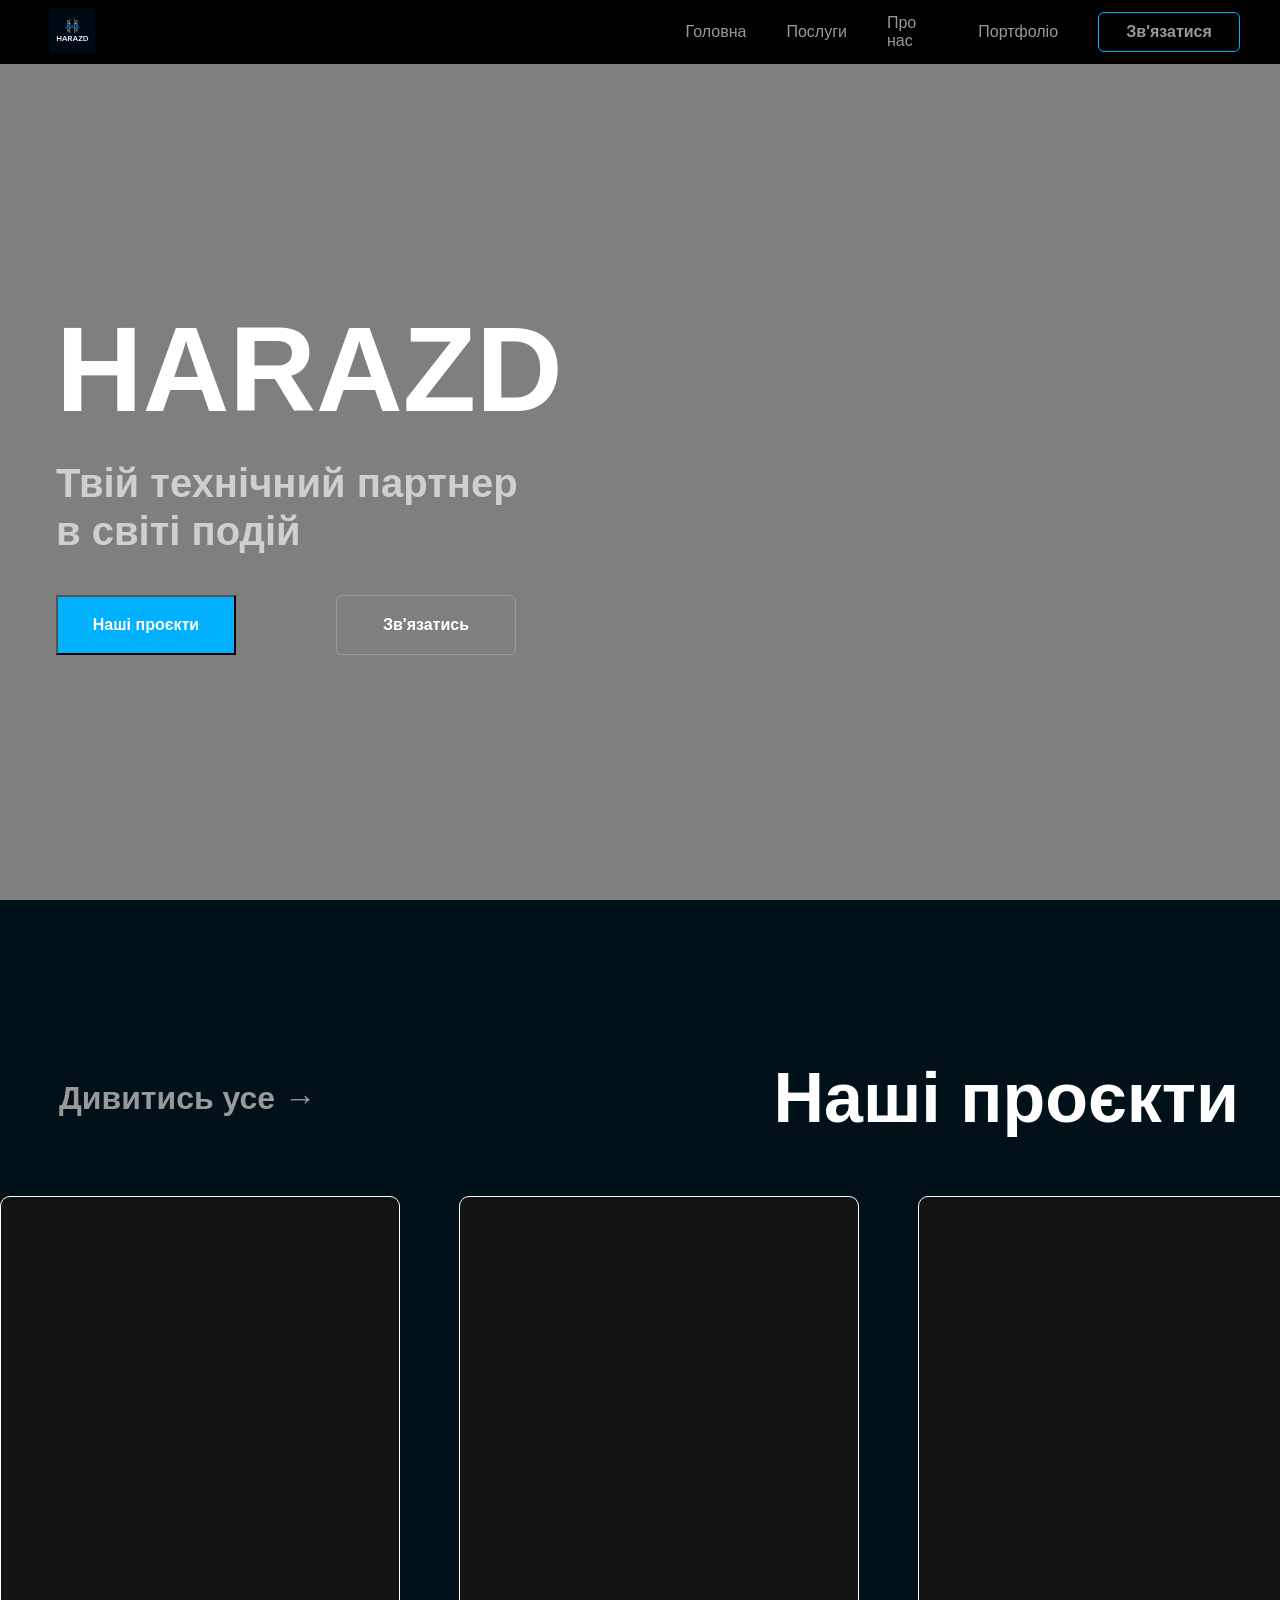
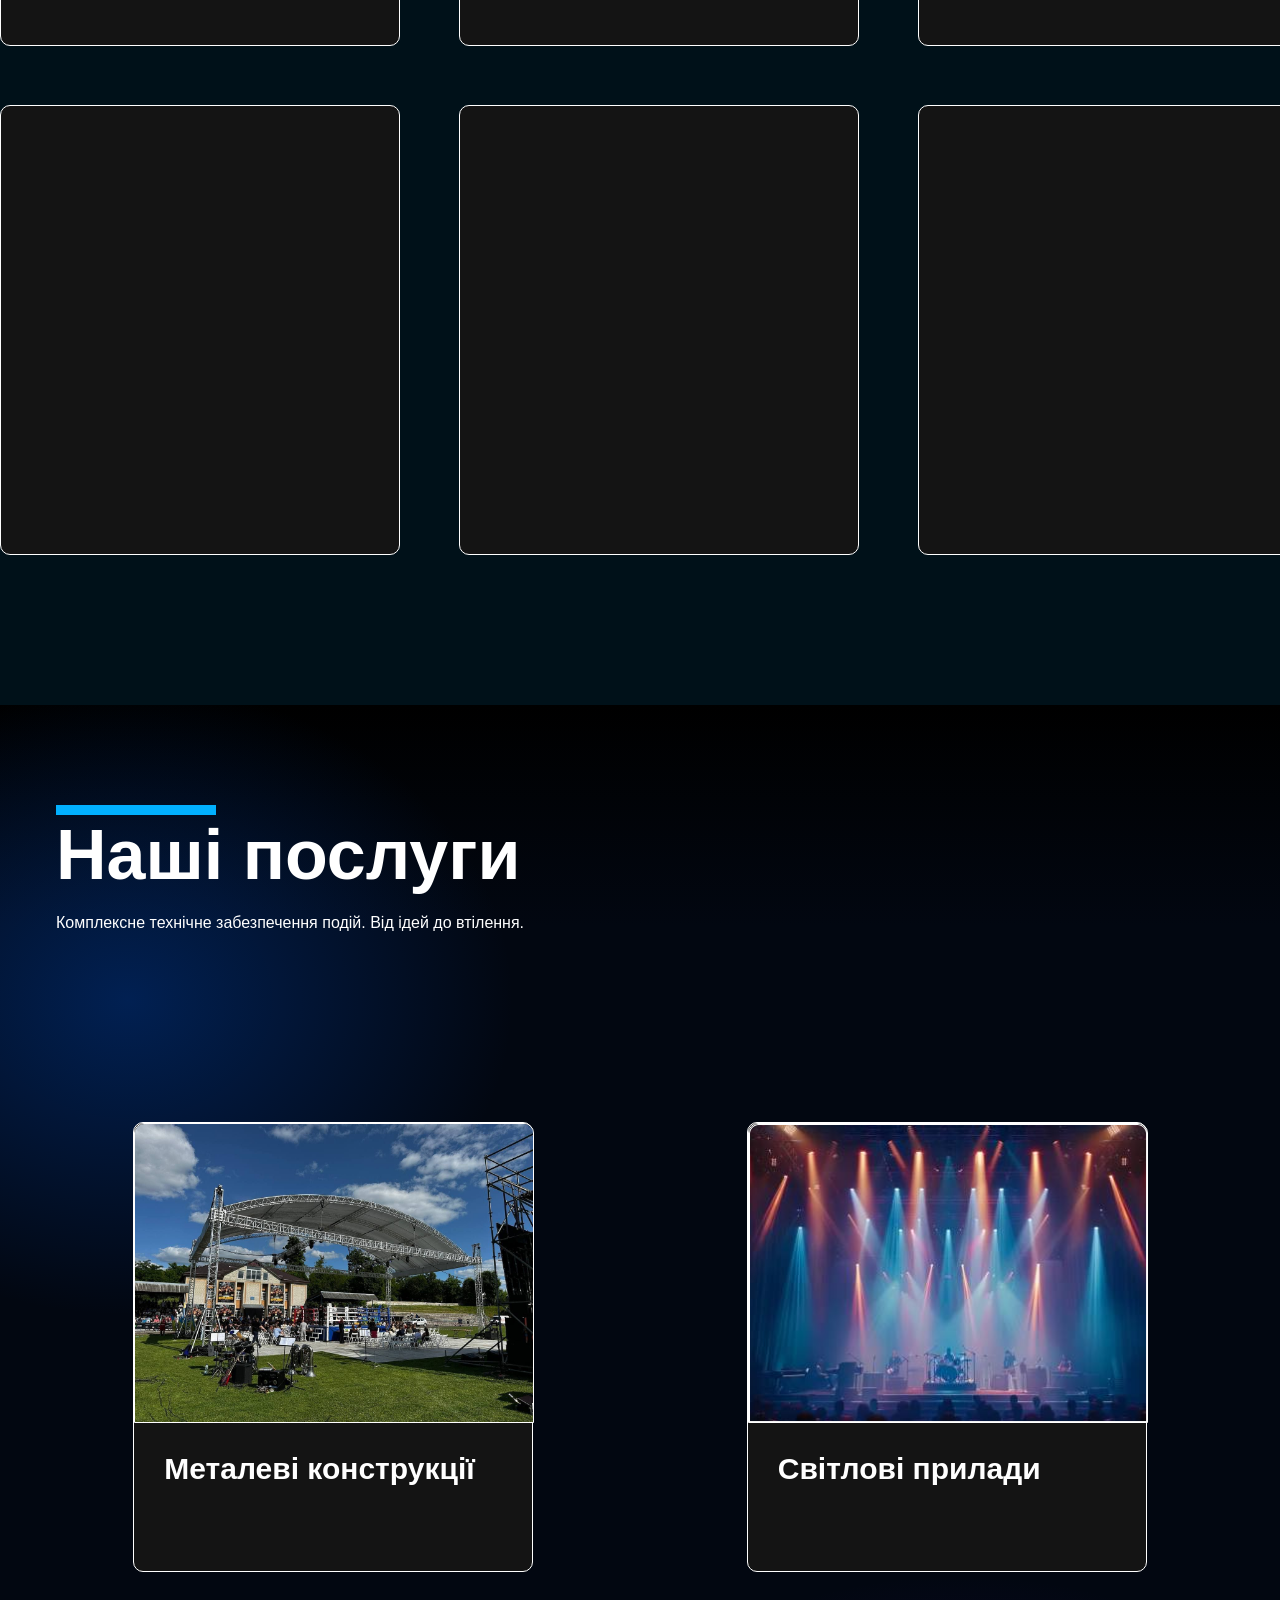
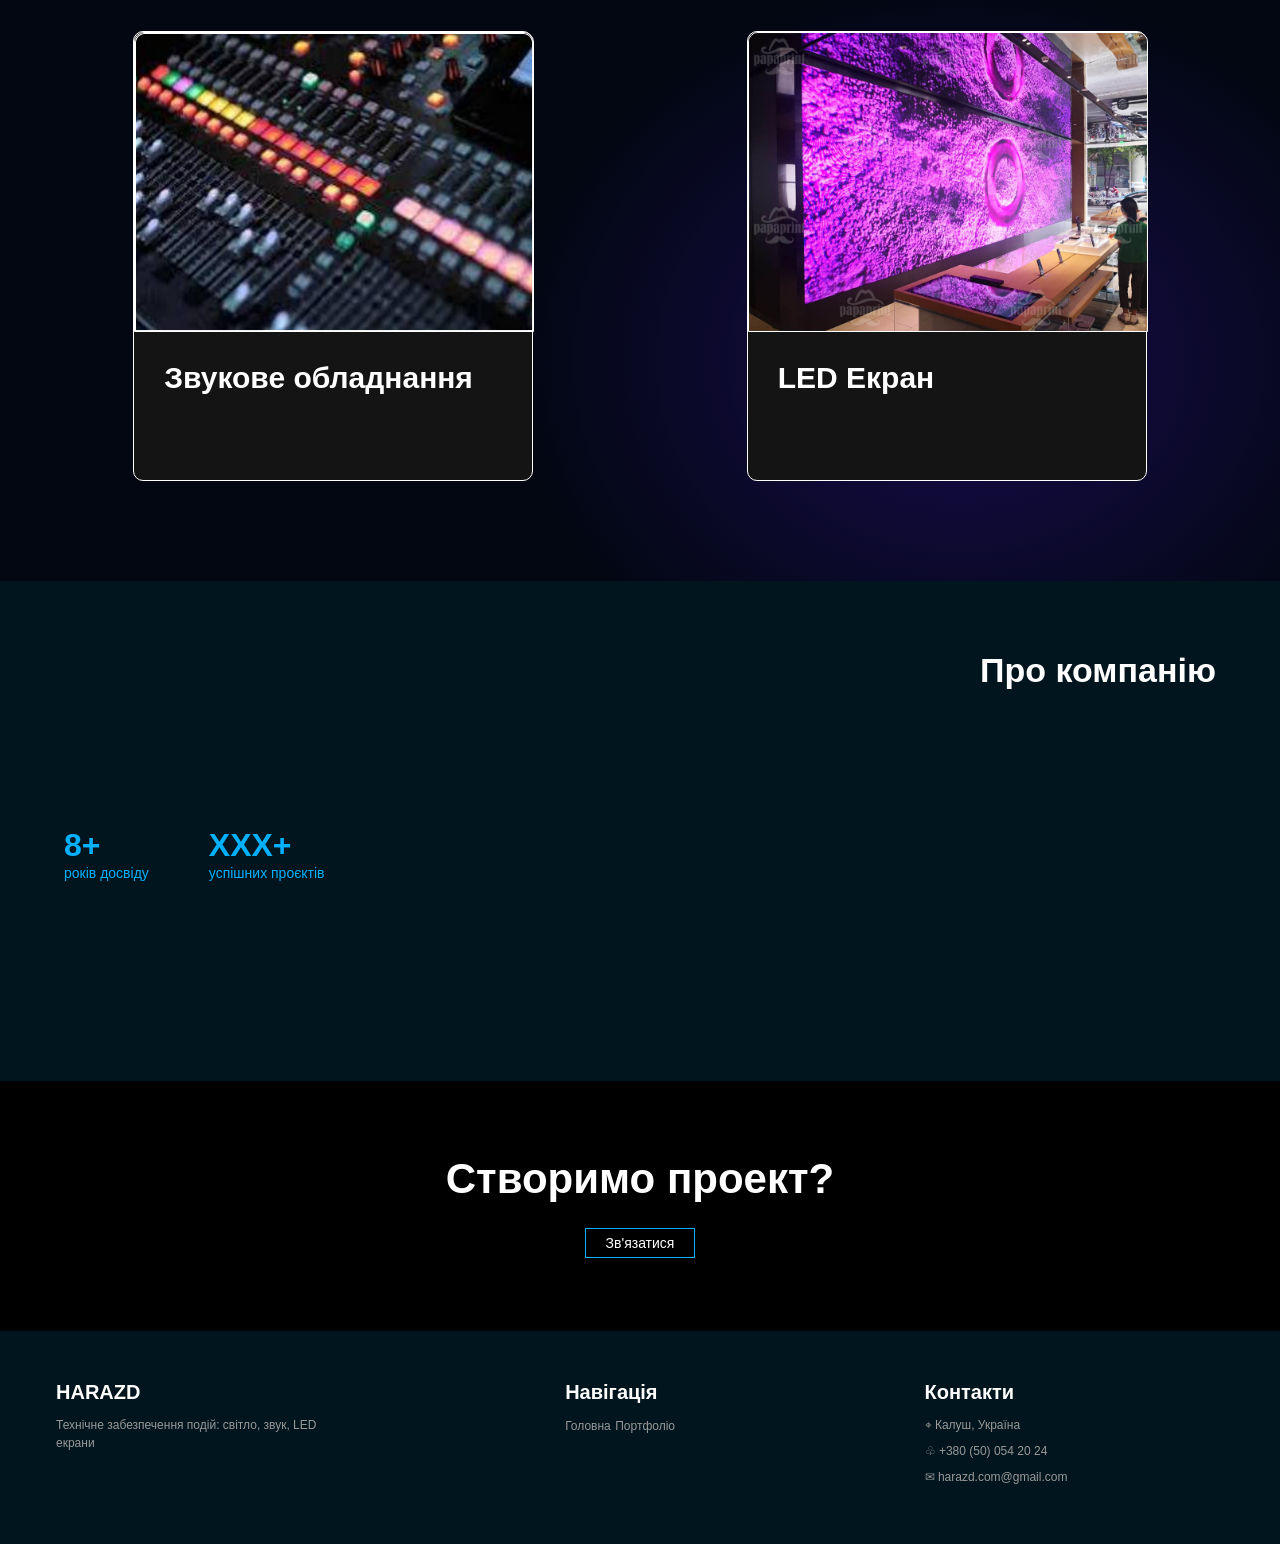
<file: index.html>
<!DOCTYPE html>
<html lang="uk">

<head>
    <meta charset="UTF-8">
    <meta name="viewport" content="width=device-width, initial-scale=1.0">
    <title>Harazd</title>
    <link rel="stylesheet" href="css/index.css">
</head>

<body>

  <nav class="nav">
    <div class="nav__container">

        <a href="#Main">
            <img src="img/logo/Harazdlog.svg" alt="HARAZD" class="logo">
        </a>

        <button class="nav__burger" aria-label="Відкрити меню">
            ☰
        </button>

        <div class="nav__links">
            <a href="#Main">Головна</a>
            <a href="#services">Послуги</a>
            <a href="#about">Про нас</a>
            <a href="#projects">Портфоліо</a>
            <a href="#contact" class="nav__button">Зв'язатися</a>
        </div>

    </div>
</nav>


    <section id="Main" class="Main">

        <video
            src="video/fonVideo.mp4"
            autoplay
            muted
            loop
            playsinline>
        </video>

        <div class="Main__content">

            <h1 class="Main__h1">HARAZD</h1>

            <h2 class="Main__p">
                Твій технічний партнер<br>
                в світі подій
            </h2>

            <div class="Main__buttons">
                <button id="button__ourProject">
                    Наші проєкти
                </button>

                <button id="button__mainContact">
                    Зв'язатись
                </button>
            </div>

        </div>

    </section>


    <section id="projects" class="OurProject">

        <div>

            <div class="section__text">
                <h2>
                    <a href="portfolio.html">Дивитись усе →</a>
                </h2>

                <h1>Наші проєкти</h1>
            </div>

            <div class="section__cards">

                <div></div>
                <div></div>
                <div></div>
                <div></div>
                <div></div>
                <div></div>

            </div>

        </div>

    </section>


    <section id="services" class="OurServices">

        <div id="blueLine"></div>

        <div class="section__text">

            <h1>Наші послуги</h1>

            <p>
                Комплексне технічне забезпечення подій.
                Від ідей до втілення.
            </p>

        </div>


        <div class="section__cards">

            <div>
                <img
                    src="img/card/covering.jpg"
                    alt="Металеві конструкції">

                <h1>Металеві конструкції</h1>
            </div>


            <div>
                <img
                    src="img/card/Light.png"
                    alt="Світлові прилади">

                <h1>Світлові прилади</h1>
            </div>


            <div>
                <img
                    src="img/card/Behringer.png"
                    alt="Звукове обладнання">

                <h1>Звукове обладнання</h1>
            </div>


            <div>
                <img
                    src="img/card/LED.jpg"
                    alt="LED екран">

                <h1>LED Екран</h1>
            </div>

        </div>

    </section>


    <section id="about" class="About">

        <div class="About__title">
            <h1>Про компанію</h1>
        </div>


        <div class="About__stats">

            <div class="About__stat">
                <strong>8+</strong>
                <span>років досвіду</span>
            </div>


            <div class="About__stat">
                <strong>XXX+</strong>
                <span>успішних проєктів</span>
            </div>

        </div>

    </section>


    <section id="contact" class="CTA">
    <h1>Створимо проект?</h1>
    <button>
        Зв'язатися
    </button>
</section>


    <footer class="Footer">

        <div class="Footer__column Footer__brand">

            <h2>HARAZD</h2>

            <p>
                Технічне забезпечення подій:
                світло, звук, LED екрани
            </p>

        </div>


        <div class="Footer__column">

            <h2>Навігація</h2>

            <a href="#Main">Головна</a>
            <a href="#projects">Портфоліо</a>

        </div>


        <div class="Footer__column">

            <h2>Контакти</h2>

            <p>⌖ Калуш, Україна</p>
            <p>♧ +380 (50) 054 20 24</p>
            <p>✉ harazd.com@gmail.com</p>

        </div>

    </footer>


    <!-- CONTACT MODAL -->

<div class="contact__overlay">
    <div class="contact__modal">

        <button class="contact__close">&times;</button>

        <h2>Зв'язатися з нами</h2>

        <p>Обери зручний спосіб зв'язку</p>

        <div class="contact__links">

            <a href="tel:+380500542024" class="contact__item">
                <span class="contact__icon">☎</span>
                <div>
                    <strong>Телефон</strong>
                    <small>+380 (50) 054 20 24</small>
                </div>
            </a>

            <a href="https://t.me/" target="_blank" class="contact__item">
                <span class="contact__icon">✈</span>
                <div>
                    <strong>Telegram</strong>
                    <small>Написати нам</small>
                </div>
            </a>

            <a href="https://instagram.com/harazd_company?stkn=eTM1aDFvOTBkdzFh" target="_blank" class="contact__item">
                <span class="contact__icon">◎</span>
                <div>
                    <strong>Instagram</strong>
                    <small>harazd_company</small>
                </div>
            </a>

            <a href="mailto:harazd.company@gmail.com" class="contact__item">
                <span class="contact__icon">✉</span>
                <div>
                    <strong>Email</strong>
                    <small>harazd.company@gmail.com</small>
                </div>
            </a>

        </div>

    </div>
</div>

    
    <script src="tech.js"></script>

</body>
</html>
</file>
<file: css/index.css>
* {
    box-sizing: border-box;
}

* {
    font-family: Arial, sans-serif !important;
}

html, body {
    margin: 0;
    padding: 0;
}
.nav {
    width: 100%;
    height: 64px;
    position: sticky;
    top: 0;
    z-index: 100;
}

.nav__container {
    max-width:100%;
    height: 100%;
    margin: 0 auto;
    padding: 0 40px;

    background-color: #000000;

    display: flex;  
    align-items: center;
    justify-content: space-between;
}

.logo {
    display: block;
    width: 10%;
    height: 130%;
}

.nav__links {
    display: flex;
    align-items: center;
    gap: 40px;
    font-family:'Times New Roman', Times, serif;
}

.nav__links a{
    color: #999999;
    text-decoration: none;
}

.nav__links a:hover{
    color:#ffffff;
}

.nav__button {
    width: 164px;
    height: 40px;

    display: flex;
    align-items: center;
    justify-content: center;

    border: 1px solid #01B0FF;
    border-radius: 6px;

    color: #FFF;
    font-family: Inter;
    font-size: 16px;
    font-style: normal;
    font-weight: 600;
    line-height: normal;

    text-decoration: none;
    background-color: rgba(0,0,0,0);
}

.nav__button:hover{background-color: #01B0FF;}

.Main {
    position: relative;
    width: 100%;
    height: calc(100vh - 64px);
    overflow: hidden;
}

.Main video {
    position: absolute;
    top: 0;
    left: 0;

    width: 100%;
    height: 100%;

    object-fit: cover;
    z-index: 0;
}

.Main::before {
    content: "";
    position: absolute;
    inset: 0;

    background: rgba(0, 0, 0, 0.5);

    z-index: 1;
}

.Main__content {
      position: relative;
    z-index: 2;

    height: 100%;

    display: flex;
    flex-direction: column;
    justify-content: center;
    align-items: flex-start;

    padding-left: 56px;
}

.Main__h1{
     color: #FFF;
    font-family: Inter;
    font-size: 120px;
    font-weight: 600;
    line-height: 1;

    margin: 0 0 30px 0;
}

.Main__p{
     color: #CFCFCF;
    font-family: Inter;
    font-size: 40px;
    font-weight: 600;
    line-height: 1.2;

    margin: 0 0 40px 0;
}

.Main__buttons{
    display: flex;
    align-items: center;
    gap: 100px;
}

#button__ourProject{
    width: 180px;
    height: 60px;
    background: #01B0FF;
    color: #FFF;
    font-family: Inter;
    font-size: 16px;
    font-style: normal;
    font-weight: 600;
    line-height: normal;
}

#button__ourProject:hover{
    box-shadow: 0 0 20px rgba(1, 176, 255, 0.8);
}

#button__mainContact{
width: 180px;
height: 60px;
border: 1px solid #999;
    border-radius: 6px;

    color: #FFF;
    font-family: Inter;
    font-size: 16px;
    font-style: normal;
    font-weight: 600;
    line-height: normal;

    text-decoration: none;
    background-color: rgba(0,0,0,0);
}

#button__mainContact:hover{
  border: 1px solid #01B0FF;
}

.OurProject{
    width: 100%;
    height: auto;

    padding: 100px 0 150px;

    background: linear-gradient(0deg, rgba(0, 0, 0, 0.90) 0%, rgba(0, 0, 0, 0.90) 100%), #01B0FF;
}

.OurProject .section__cards{
    grid-template-columns: repeat(3,1fr);
    grid-template-rows: repeat(2,1fr);
}

.section__text{
    display:flex;
    width: 100%;
    align-items: center;
    justify-content: space-between;
}

.section__text h1{
    text-align: right;
    margin-right: 41px;

    color: #FFF; 
    font-family: Inter;
    font-size: 70px;
    font-style: normal;
    font-weight: 600;
    line-height: normal;
}

.section__text a{
    text-align: left;
    margin-left: 59px;

    color: #999;
    font-family: Inter;
    font-size: 32px;
    font-style: normal;
    font-weight: 600;
    line-height: normal;
    text-decoration: none;
}

.section__cards {
    display: grid;
    gap: 59px;
    align-items: center;
    justify-items: center;
}

.section__cards div{
    width: 400px;
    height: 450px;

    border-radius: 10px;
    border: 1px solid #FFF;
    background: #141414;
}

.section__cards img {
    width: 400px;
    height: 300px;
    aspect-ratio: 4/3;
    border-radius: 10px 10px 0 0;
    border: 1px solid #FFF;
}

.section__cards h1{
    color: #FFF;
    font-family: Inter;
    font-size: 30px;
    font-style: normal;
    font-weight: 600;
    line-height: normal;
    padding-left: 30px ;
}

.OurServices { 
    width: 100%; 
    min-height: 100vh; 
    padding: 100px 56px; 
 
    background: 
        radial-gradient( 
            ellipse 550px 450px at 10% 20%, 
            rgba(0, 70, 180, 0.40), 
            transparent 70% 
        ), 
        radial-gradient( 
            ellipse 650px 550px at 75% 85%, 
            rgba(65, 20, 190, 0.35), 
            transparent 70% 
        ),
        linear-gradient(
            to bottom,
            #000000 0%,
            #020711 15%,
            #020711 100%
        );

    color: white; 
}

#blueLine{
    display: flex;
    align-items: baseline;
    width: 160px;
    height: 10px;
    background: #01B0FF;
}

.OurServices .section__cards{
    grid-template-columns: repeat(2,1fr);
    grid-template-rows: repeat(2,1fr);
}
.OurServices .section__text{
    display: flex;
    flex-direction: column;
    align-items: flex-start;
}

.OurServices .section__text p{
    margin-top: 19px;
    margin-bottom: 190px;
}

.OurServices .section__text h1{
    margin: 0;
}


/* =========================
   ABOUT
========================= */

.About {
    position: relative;
    width: 100%;
    height: 500px;
    background: #00151D;
    color: #fff;
    padding: 70px 64px;
}

.About__title {
    display: flex;
    justify-content: flex-end;
}

.About__title h1 {
    margin: 0;
    font-family: Inter, sans-serif;
    font-size: 34px;
    font-weight: 600;
}

.About__stats {
    display: flex;
    gap: 60px;
    position: absolute;
    left: 64px;
    bottom: 200px;
}

.About__stat {
    display: flex;
    flex-direction: column;
}

.About__stat strong {
    color: #01B0FF;
    font-family: Inter, sans-serif;
    font-size: 32px;
    font-weight: 600;
    line-height: 1;
}

.About__stat span {
    margin-top: 4px;
    color: #01B0FF;
    font-family: Inter, sans-serif;
    font-size: 14px;
    font-weight: 500;
}


.CTA {
    width: 100%;
    height: 250px;
    background: #000;
    color: #fff;

    display: flex;
    flex-direction: column;
    align-items: center;
    justify-content: center;
}

.CTA h1 {
    margin: 0 0 25px 0;
    font-family: Inter, sans-serif;
    font-size: 42px;
    font-weight: 600;
}

.CTA button {
    width: 110px;
    height: 30px;

    border: 1px solid #01B0FF;
    background: transparent;
    color: #fff;

    font-family: Inter, sans-serif;
    font-size: 14px;

    cursor: pointer;
}

.CTA button:hover {
    background: #01B0FF;
}


.Footer {
    width: 100%;
    min-height: 210px;
    padding: 50px 56px;

    background: #00151D;
    color: #fff;

    display: grid;
    grid-template-columns: 1.5fr 1fr 1fr;
    gap: 60px;
}

.Footer__column h2 {
    margin: 0 0 12px 0;

    font-family: Inter, sans-serif;
    font-size: 20px;
    font-weight: 600;
}

.Footer__column p,
.Footer__column a {
    margin: 0 0 8px 0;

    color: #999;
    font-family: Inter, sans-serif;
    font-size: 12px;
    line-height: 1.5;

    text-decoration: none;
}

.Footer__brand p {
    max-width: 300px;
}


.contact__overlay {
    position: fixed;
    inset: 0;

    display: none;
    align-items: center;
    justify-content: center;

    background: rgba(0, 0, 0, 0.75);

    backdrop-filter: blur(5px);

    z-index: 1000;
}

.contact__overlay.active {
    display: flex;
}


.contact__modal {
    position: relative;

    width: 450px;
    max-width: calc(100% - 40px);

    padding: 40px;

    background: #101010;

    border: 1px solid #333;
    border-radius: 12px;

    color: white;

    box-shadow: 0 0 40px rgba(0, 0, 0, 0.7);

    animation: contactOpen 0.25s ease;
}


@keyframes contactOpen {

    from {
        opacity: 0;
        transform: translateY(20px) scale(0.95);
    }

    to {
        opacity: 1;
        transform: translateY(0) scale(1);
    }

}


.contact__modal h2 {
    margin: 0;

    font-family: Inter, sans-serif;
    font-size: 28px;
    font-weight: 600;
}


.contact__modal > p {
    margin: 10px 0 30px;

    color: #999;

    font-family: Inter, sans-serif;
    font-size: 15px;
}


.contact__close {
    position: absolute;

    top: 15px;
    right: 18px;

    width: 35px;
    height: 35px;

    border: none;
    background: transparent;

    color: #999;

    font-size: 30px;
    line-height: 1;

    cursor: pointer;

    transition: 0.2s;
}


.contact__close:hover {
    color: #01B0FF;
}


.contact__links {
    display: flex;
    flex-direction: column;

    gap: 12px;
}


.contact__item {
    display: flex;
    align-items: center;

    gap: 15px;

    padding: 14px;

    border: 1px solid #292929;
    border-radius: 8px;

    color: white;

    text-decoration: none;

    transition: 0.2s;
}


.contact__item:hover {
    border-color: #01B0FF;
    background: rgba(1, 176, 255, 0.08);

    transform: translateX(4px);
}


.contact__icon {
    width: 42px;
    height: 42px;

    display: flex;
    align-items: center;
    justify-content: center;

    flex-shrink: 0;

    border-radius: 8px;

    background: #01B0FF;

    color: white;

    font-size: 20px;
}


.contact__item div {
    display: flex;
    flex-direction: column;

    gap: 3px;
}


.contact__item strong {
    font-family: Inter, sans-serif;
    font-size: 15px;
}


.contact__item small {
    color: #999;

    font-family: Inter, sans-serif;
    font-size: 12px;
}


@media (max-width: 600px) {

    .contact__modal {
        width: calc(100% - 30px);

        padding: 30px 20px;
    }

    .contact__modal h2 {
        font-size: 24px;
    }

}


.nav__burger {
    display: none;
}


@media (max-width: 1100px) {

    .nav__container {
        padding: 0 30px;
    }

    .nav__links {
        gap: 20px;
    }

    .nav__button {
        width: 140px;
    }

    .Main__content {
        padding-left: 40px;
    }

    .Main__h1 {
        font-size: 90px;
    }

    .Main__p {
        font-size: 32px;
    }

    .Main__buttons {
        gap: 40px;
    }

    .OurProject {
        padding-left: 30px;
        padding-right: 30px;
    }

    .OurProject .section__cards {
        grid-template-columns: repeat(2, minmax(0, 1fr));
        gap: 30px;
    }

    .OurProject .section__cards > div {
        width: 100%;
        max-width: 400px;
    }

    .OurServices {
        padding-left: 30px;
        padding-right: 30px;
    }

    .OurServices .section__cards {
        gap: 30px;
    }

    .OurServices .section__cards > div {
        width: 100%;
        max-width: 400px;
    }

    .OurServices .section__cards img {
        width: 100%;
        max-width: 400px;
    }

    .About {
        padding-left: 40px;
        padding-right: 40px;
    }
}


@media (max-width: 700px) {

    .nav {
        height: 60px;
    }

    .nav__container {
        position: relative;
        padding: 0 20px;
    }

    .logo {
        width: 70px;
        height: 100%;
    }

    .nav__burger {
        display: block;
        margin-left: auto;
        padding: 0;

        border: 0;
        background: transparent;

        color: #fff;
        font-size: 28px;
        line-height: 1;

        cursor: pointer;
    }

    .nav__links {
        position: absolute;
        top: 60px;
        left: 0;

        width: 100%;
        padding: 20px;

        background: #000;

        display: none;
        flex-direction: column;
        align-items: stretch;

        gap: 10px;

        border-top: 1px solid #222;
    }

    .nav__links.active {
        display: flex;
    }

    .nav__links a {
        padding: 10px 0;
        text-align: center;
        font-size: 16px;
    }

    .nav__button {
        width: 100%;
    }


    .Main {
        height: calc(100vh - 60px);
        min-height: 600px;
    }

    .Main__content {
        padding: 30px 20px;
    }

    .Main__h1 {
        font-size: clamp(55px, 16vw, 85px);
        margin-bottom: 20px;
    }

    .Main__p {
        font-size: clamp(24px, 6vw, 32px);
        margin-bottom: 30px;
    }

    .Main__buttons {
        flex-direction: column;
        align-items: flex-start;
        gap: 15px;
    }


    .OurProject {
        padding: 60px 20px 80px;
    }

    .OurProject .section__text {
        flex-direction: column-reverse;
        align-items: flex-start;
        gap: 15px;
        margin-bottom: 40px;
    }

    .section__text h1 {
        margin-right: 0;
        font-size: 42px;
    }

    .section__text a {
        margin-left: 0;
        font-size: 20px;
    }

    .OurProject .section__cards {
        grid-template-columns: 1fr;
        gap: 25px;
    }

    .OurProject .section__cards > div {
        width: 100%;
        max-width: 400px;
    }


    .OurServices {
        min-height: auto;
        padding: 60px 20px 80px;
    }

    #blueLine {
        width: 100px;
        height: 7px;
    }

    .OurServices .section__text {
        margin-bottom: 40px;
    }

    .OurServices .section__text h1 {
        font-size: 42px;
    }

    .OurServices .section__text p {
        margin: 15px 0 0;
        font-size: 16px;
        line-height: 1.5;
    }

    .OurServices .section__cards {
        grid-template-columns: 1fr;
        gap: 25px;
    }

    .OurServices .section__cards > div {
        width: 100%;
        max-width: 400px;
        height: auto;
        overflow: hidden;
    }

    .OurServices .section__cards img {
        width: 100%;
        max-width: none;
        height: 280px;
        display: block;
        object-fit: cover;
    }

    .OurServices .section__cards h1 {
        margin: 20px;
        padding-left: 0;
        font-size: 22px;
    }


    .About {
        height: 450px;
        padding: 50px 20px;
    }

    .About__title {
        justify-content: flex-start;
    }

    .About__title h1 {
        font-size: 42px;
    }

    .About__stats {
        left: 20px;
        bottom: 100px;
        gap: 40px;
    }

    .About__stat strong {
        font-size: 30px;
    }

    .About__stat span {
        font-size: 13px;
    }


    .CTA {
        height: 200px;
        padding: 30px 20px;
    }

    .CTA h1 {
        font-size: 32px;
        text-align: center;
    }

    .CTA button {
        width: 120px;
        height: 35px;
        font-size: 14px;
    }


    .Footer {
        min-height: auto;
        padding: 50px 25px;
        grid-template-columns: 1fr;
        gap: 40px;
    }

    .Footer__column h2 {
        font-size: 20px;
    }

    .Footer__column p,
    .Footer__column a {
        font-size: 13px;
    }


    .contact__modal {
        width: calc(100% - 30px);
        padding: 30px 20px;
    }

    .contact__modal h2 {
        font-size: 24px;
    }
}
</file>
